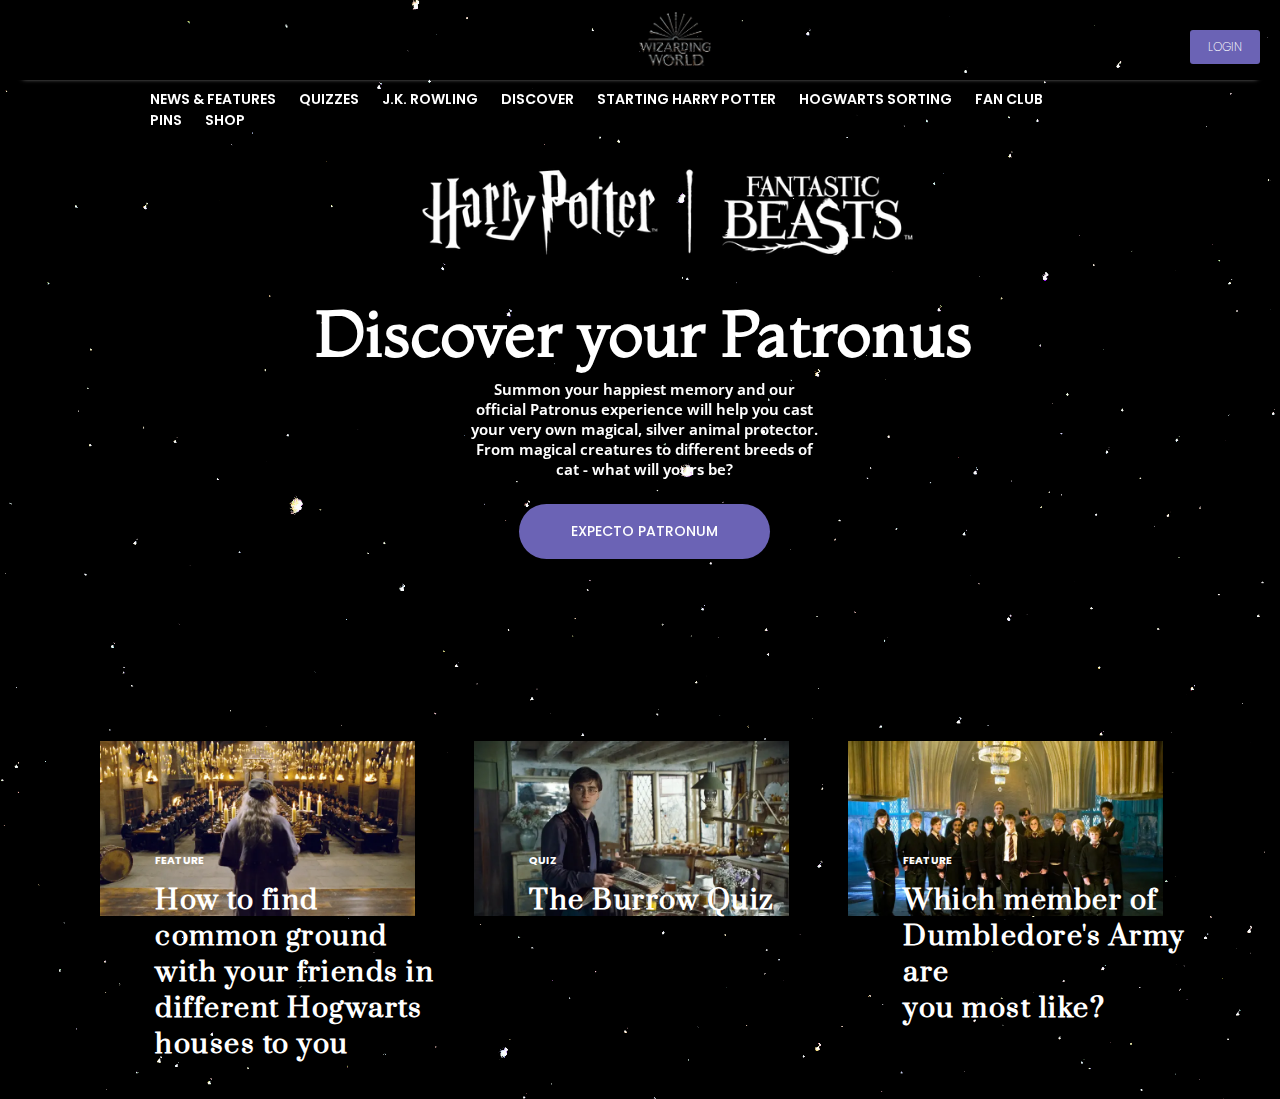
<file: index.html>
<!DOCTYPE html>
<html lang="en">
<head>
    <meta charset="UTF-8">
    <meta http-equiv="X-UA-Compatible" content="IE=edge">
    <meta name="viewport" content="width=device-width, initial-scale=1.0">
    <title>Wizarding World: The Official Home of Harry Potter</title>
    <link rel="icon" href="wizardingIcon.png">
    <link rel="preconnect" href="https://fonts.gstatic.com">
    <link href="https://fonts.googleapis.com/css2?family=Montaga&family=Open+Sans:wght@300&family=Poppins:wght@300&family=Prata&display=swap" rel="stylesheet">
  <script type="text/javascript" src="staticLayout.js"></script>
    <link rel="stylesheet" href="staticLayout.css">
</head>
<body>
<!--Home navigation bar-->
<div class="topNav">
    <a class="active" href="index.html"><img style="width: 12%" src="wizardingLogo.png" alt="wrong Logo"></a>
</div>

<div class="login">
  <a href="blank page" class="button">login</a>
</div>

<!--Navigation bar with drop downs and open blank pages
need:  
      -dashes between links gone
      -font
      -drop downs
      -blank page?
      -full highlight on hover
      -include top navBar in hover highlight
    -->
<div class="tablink">
  <ul>
    <li><a href="blank page">NEWS & FEATURES</a></li>
    <li><a href="blank page">QUIZZES</a></li>
    <li><a href="blank page">J.K. ROWLING</a></li>
    <li><a href="blank page">DISCOVER</a></li>
    <li><a href="blank page">STARTING HARRY POTTER</a></li>
    <li><a href="blank page">HOGWARTS SORTING</a></li>
    <li><a href="blank page">FAN CLUB</a></li>
    <li><a href="blank page">PINS</a></li>
    <li><a href="blank page">SHOP</a></li>
  </ul>
</div>
<!--how blank?-->

<!--fantastic beast weasley sweater middle-->
 <div class="fantasticHeader">   
     <img style= "width: 84%" src="fantasticHeader.jpg" alt="HP and Fantastic Beasts">
 </div>
<div class="mainTitle">
   <h1>Discover your Patronus</h1>
   <div class="mainText"> 
    <p>Summon your happiest memory and our official Patronus experience will help you cast your very own magical, silver animal protector. From magical creatures to different breeds of cat - what will yours be?</p>
   </div>
  <div class="expectoButton">
    <a href="blank page" class="button">Expecto Patronum</a>
  </div>
</div>

<div class="row"> 
  <div class="column">
    <div class="card">
      <a class="midImage" href="blank page"><img style="width: 85%" src="dumbledoreFriends.webp"></a>
      <h4>FEATURE</h4>
      <p>How to find <br /> common ground <br /> with your friends in different Hogwarts houses to you</p>
    </div>
  </div>
  <div class="column">
    <div class="card">
    <a class="midImage" href="blank page"><img style="width: 85%" src="harryQuiz.webp"></a>
    <h4>QUIZ</h4>
    <p>The Burrow Quiz</p>
    </div>
  </div>
  <div class="column"> 
    <div class="card">
    <a class="midImage" href="blank page"><img style="width: 85%" src="theDA.webp"></a>
    <h4>FEATURE</h4>
    <p>Which member of Dumbledore's Army are <br /> you most like?</p>
    </div>
  </div>
</div>

</body>
</html>
</file>
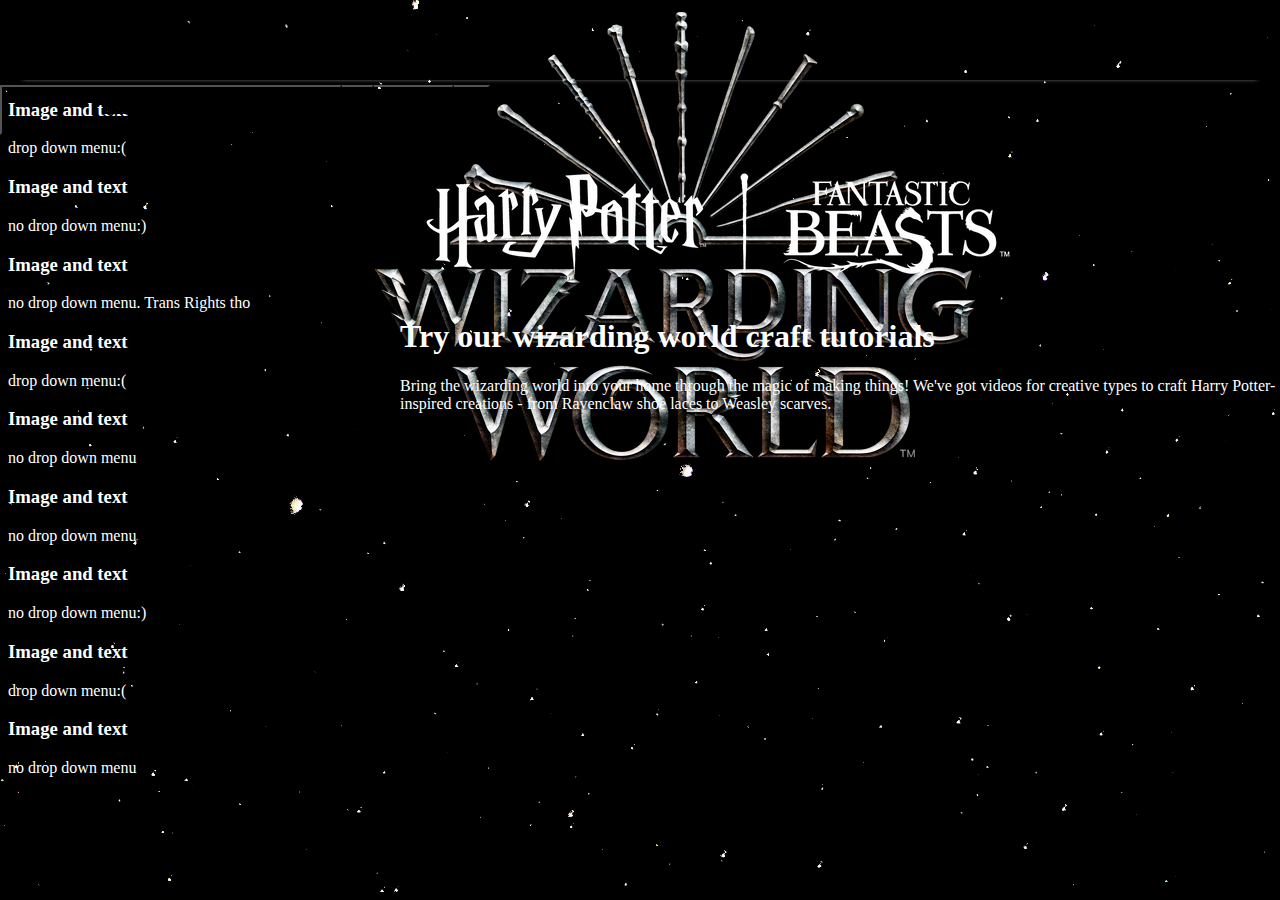
<file: staticLayout.html>
<!DOCTYPE html>
<html lang="en">
<head>
    <meta charset="UTF-8">
    <meta http-equiv="X-UA-Compatible" content="IE=edge">
    <meta name="viewport" content="width=device-width, initial-scale=1.0">
    <title>Document</title>
    <link rel="stylesheet" href="staticLayout.css">
</head>
<body>
<!--Home navigation bar-->
<div class="topNav">
    <a class="active" href="#home"><img src="wizardingLogo.png" alt=""></a>
</div>

<!--Navigation bar with drop downs and open blank pages-->
<button class="tablink" onclick="openPage('NEWS & FEATURES', this, 'black')">NEWS & FEATURES</button>
<button class="tablink" onclick="openPage('QUIZZES', this, 'black')" id="defaultOpen">QUIZZES</button>
<button class="tablink" onclick="openPage('J.K. ROWLING ARCHIVE', this, 'black')">J.K. ROWLING</button>
<button class="tablink" onclick="openPage('DISCOVER', this, 'black')">DISCOVER</button>
<button class="tablink" onclick="openPage('STARTING HARRY POTTER', this, 'black')">STARTING HARRY POTTER</button>
<button class="tablink" onclick="openPage('HOGWARTS SORTING', this, 'black')">HOGWARTS SORTING</button>
<button class="tablink" onclick="openPage('FAN CLUB', this, 'black')">FAN CLUB</button>
<button class="tablink" onclick="openPage('PINS', this, 'black')">PINS</button>
<button class="tablink" onclick="openPage('SHOP', this, 'black')">SHOP</button>

<div id="NewFeatures" class="tabcontent">
  <h3>Image and text</h3>
  <p>drop down menu:( </p>
</div>

<div id="Quizzes" class="tabcontent">
  <h3>Image and text</h3>
  <p>no drop down menu:)</p>
</div>

<div id="JKRowling" class="tabcontent">
  <h3>Image and text</h3>
  <p>no drop down menu. Trans Rights tho</p>
</div>

<div id="Discover" class="tabcontent">
  <h3>Image and text</h3>
  <p>drop down menu:(</p>
</div>

<div id="StartingHarryPotter" class="tabcontent">
    <h3>Image and text</h3>
    <p>no drop down menu</p>
</div>

<div id="HogwartsSorting" class="tabcontent">
    <h3>Image and text</h3>
    <p>no drop down menu</p>
</div>

<div id="FanClub" class="tabcontent">
    <h3>Image and text</h3>
    <p>no drop down menu:)</p>
</div>

<div id="Pins" class="tabcontent">
    <h3>Image and text</h3>
    <p>drop down menu:(</p>
</div>

<div id="Shop" class="tabcontent">
    <h3>Image and text</h3>
    <p>no drop down menu</p>
</div>

<!--fantastic beast weasley sweater middle-->
 <div class="fantasticHeader">   
     <img src="fantasticHeader.jpg" alt="HP and Fantastic Beasts">
     <h1>Try our wizarding world craft tutorials</h1>
     <p>Bring the wizarding world into your home through the magic of making things! We've got videos for creative types to craft Harry Potter-inspired creations - from Ravenclaw shoe laces to Weasley scarves.</p>
</div>
</body>
</html>
</file>
<file: staticLayout.css>
body{
    background: url("//images.ctfassets.net/usf1vwtuqyxm/wq7bQpHNLXdxajd2JZ5ON/adabf59972e39ada322a2862109fb28d/Patronus__1_.jpg?") no-repeat, url("blackSky.png") repeat-y;
    background-size: 1400px, 2400px ;
    margin-top: 0;
    background-color: black;
    font-family: "Poppins", serif;
    color: white; 
}

a:link {
    color: inherit;
    text-decoration: none;
}

a:visited { 
    color: inherit;
    text-decoration: none;
}

.topNav {
    background-color: transparent;
    overflow: hidden;
    height: 80px;
    width: auto;
    box-shadow: 0px 13px 5px -15px white;
}


.topNav a {
    position: absolute;
    color: darkmagenta;
    text-align: center;
    top: 12px;
    left: 375px;
}

.login { /*how to make it only appear on navbar hover*/
    border:0;
    border-radius: 3px;
    background-color: #6b63b5;
    color: white;
    text-align:center;
    text-decoration: none;
    font-family: 'Poppins', sans-serif;
    letter-spacing: 2;
    font-size: 12px;
    padding: 8px 18px;
    cursor: pointer;
    z-index: 9;
    display: inline-block;
    text-transform: uppercase;;
    font-weight: 200;
    letter-spacing: 1.5;
    position: absolute;
    left: 1190px;
    margin-top: -50px;
}

.tablink {
  background-color: transparent;
  position: fixed;
  top: 85px;
  left: 0px;
  height: 50px;
  display: flex;
  padding: 0 200px 0 100px;
  align-items: center;
  font-size: 14px;
  font-family: 'Poppins', sans serif;
  font-weight: 600;
  letter-spacing: 2;
 }
 
 .tablink *{
    display: inline;
}

.tablink li{
    margin: 10px;
}
/*how do both at same time??*/
.topNav:hover{
    background-color: #242633;
}
.tablink:hover{
    background-color: #10141b;
    text-decoration: underline;
}

nav.scroll {
    background-color: #10141b;
}

.dropdown{
    float: left;
    overflow: hidden;
}

.dropdown .dropbtn {
    font-size: 14px;
    border: none;
    outline: none;
    color: #10141b;
    padding: 100px 100px;
    font-family: inherit;
    margin: 0;
}

.expectoButton {
    border:0;
    border-radius: 50px;
    background-color: #6b63b5;
    color: white;
    text-align:center;
    text-decoration: none;
    font-family: 'Poppins', san serif;
    font-size: 14px;
    text-decoration: bold;
    top: 10px;
    padding: 17px 52px;
    cursor: pointer;
    z-index: 9;
    display: inline-block;
    text-transform: uppercase;;
    font-weight: 500;
    letter-spacing: 1.5;
}

.fantasticHeader{
    position: absolute;
    top: 150px;
    left: 400px;
    float: center;
    height: 300px;
}

.mainTitle{
    position: absolute;
    top: 250px;
    margin-right: 300px;
    margin-left: 300px;
    text-align: center;
    font-size: 32px; 
    font-family: 'Montaga', serif !important;
}

.mainText{  
    color: white;
    font-size: 11pt;
    padding: 0px 150px 0px 150px;
    margin-top: -60px;
    font-weight: 650;
    border: solid 10px transparent;
    font-family: "Open Sans", sans-serif;
}

.row{
    margin-top: 659px;
    display: flex;
    padding-left: 90px;
    padding-right: 40px;
}

.row:after {
    content: "";
    display: table;
    clear: both;
}

.column {
    width: 33%;
    padding: 0 ;
}

@media screen and (max-width: 600px) {
    .column {
        width: 100%;
        display: block;
        margin-bottom: 20px;
    }
}

.card {
    box-shadow: 0 4px 8px 0 rgba(0, 0, 0, 0.2);
    padding: 2px;
    background-color: transparent;
}

.column h4 {
    font-size: 8pt !important;
    margin-top: -70px;
    margin-left: 55px;
    z-index: 2;
}

.column p {
    font-size: 20pt;
    font-weight: 700;
    font-family: "Prata", serif;
    z-index: 2;
    letter-spacing: 1.5px;
    margin-top: -1px;
    margin-left: 55px;
}

.column a {
    z-index: 1;
}
</file>
